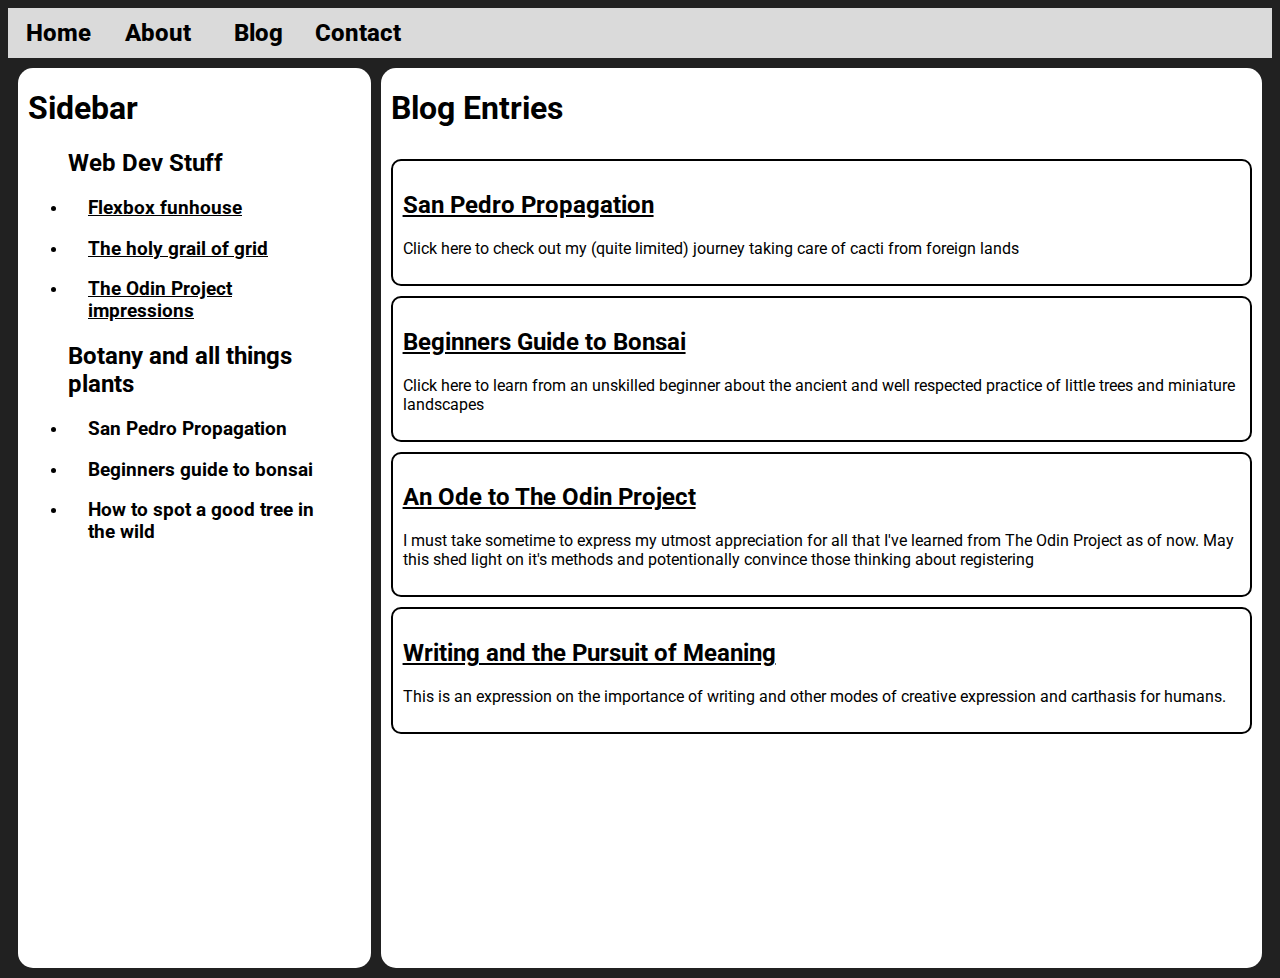
<file: index.html>
<!DOCTYPE html>
<html lang="en">
<head>
    <meta charset="UTF-8">
    <meta http-equiv="X-UA-Compatible" content="IE=edge">
    <meta name="viewport" content="width=device-width, initial-scale=1.0">
    <title>My Blog</title>
    <link rel="stylesheet" href="style.css">
</head>
<body>
    <nav>
        <a href="#">Home</a>
        <a href="#">About</a>
        <a href="#">Blog</a>
        <a href="#">Contact</a>
    </nav>
    <div class="container">
        <div class="sidebar">
            <h1>Sidebar</h1>
            <ul><h2>Web Dev Stuff</h2>
            <a href="flex.html">
                <li><h3>Flexbox funhouse</h3></li>
            </a>
            <a href="grid.html">
                <li><h3>The holy grail of grid</h3></li>
            </a>
            <a href="TOP.html">
                <li><h3>The Odin Project impressions</h3></li>
            </a>
                <h2>Botany and all things plants</h2>
                <li><h3>San Pedro Propagation</h3></li>
                <li><h3>Beginners guide to bonsai</h3></li>
                <li><h3>How to spot a good tree in the wild</h3></li>
            </ul>
        </div>
        <div class="blogEntries">
            <h1>Blog Entries</h1>
            <div class="blogItem">
                <a href="pedro.html"><h2>San Pedro Propagation</h2></a>
            <p>Click here to check out my (quite limited) journey taking care of cacti from foreign lands</p>
            </div>
            <div class="blogItem">
                <a href="bonsai.html"><h2>Beginners Guide to Bonsai</h2></a>
                <p>Click here to learn from an unskilled beginner about the ancient and well respected practice of little trees and miniature landscapes</p>
            </div>
            <div class="blogItem">
                <a href="TOP.html"><h2>An Ode to The Odin Project</h2></a>
                <p>I must take sometime to express my utmost appreciation for all that I've learned from The Odin Project as of now. May this shed light on it's methods and potentionally convince those thinking about registering</p>
            </div>
            <div class="blogItem">
                <a href="write.html"><h2>Writing and the Pursuit of Meaning</h2></a>
                <p>This is an expression on the importance of writing and other modes of creative expression and carthasis for humans.</p>
            </div>
        </div>
    </div>
</body>
</html>
</file>
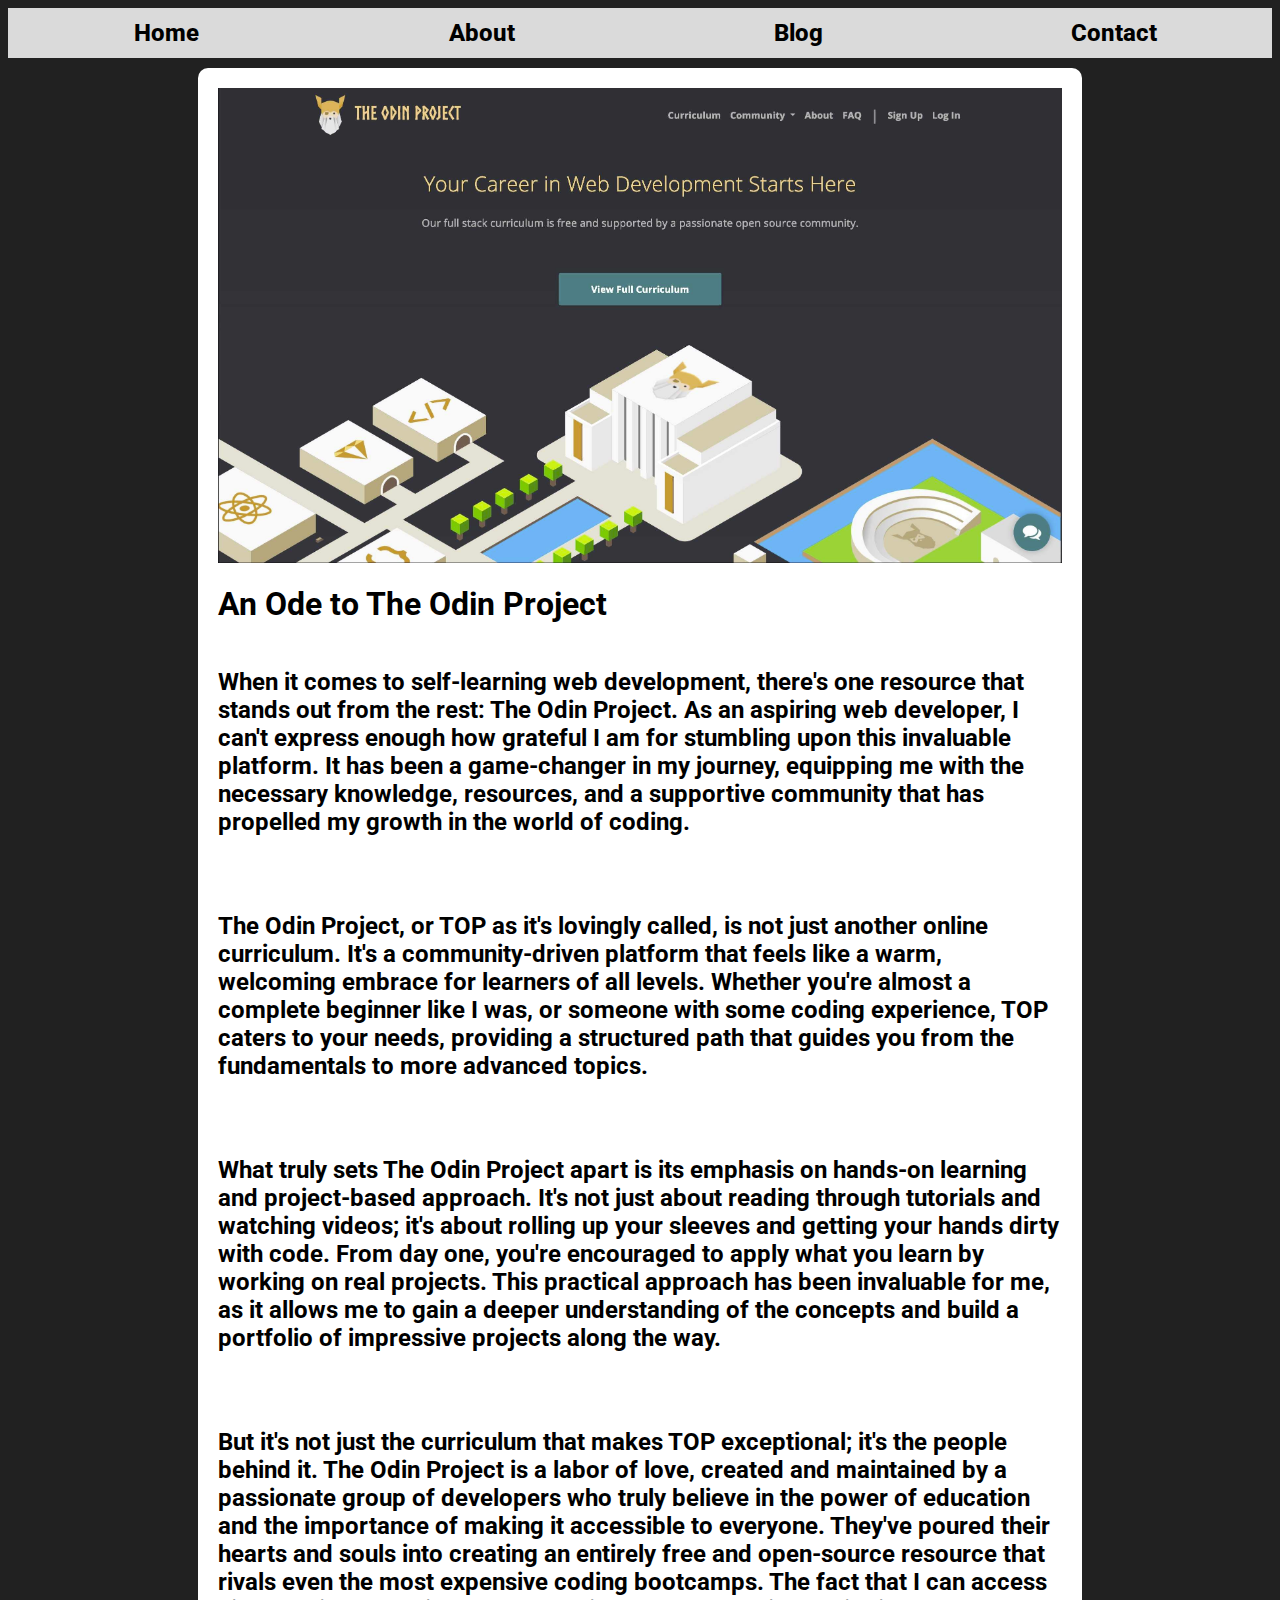
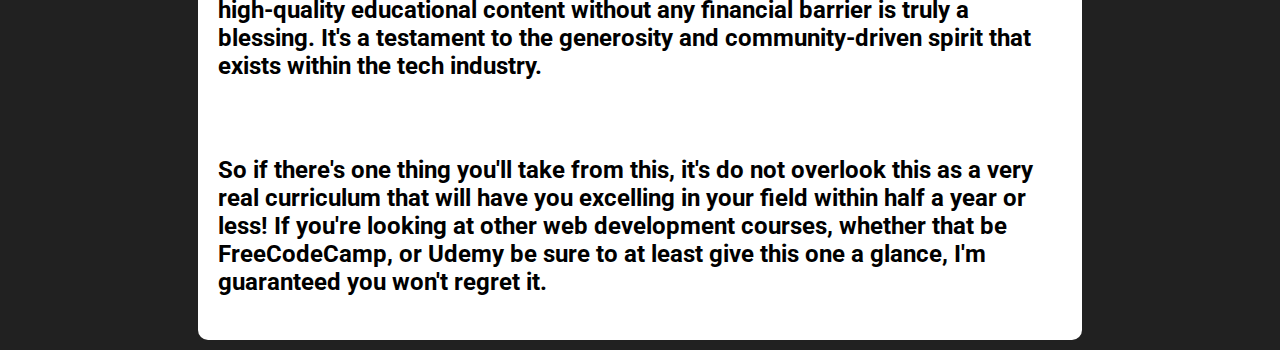
<file: TOP.html>
<!DOCTYPE html>
<html lang="en">
<head>
    <meta charset="UTF-8">
    <meta http-equiv="X-UA-Compatible" content="IE=edge">
    <meta name="viewport" content="width=device-width, initial-scale=1.0">
    <link rel="stylesheet" href="blog.css">
    <title>Document</title>
</head>
<body>
    <nav>
        <a href="index.html">Home</a>
        <a href="#">About</a>
        <a href="#">Blog</a>
        <a href="#">Contact</a>
    </nav>
    
<div class="container">
    <div class="blog">
        <div class="headerPicture">
            <img src="TOP1.jpg" alt="">
        </div>
        
        <h1>An Ode to The Odin Project</h1>
        <p>When it comes to self-learning web development, there's one resource that stands out from the rest: The Odin Project. As an aspiring web developer, I can't express enough how grateful I am for stumbling upon this invaluable platform. It has been a game-changer in my journey, equipping me with the necessary knowledge, resources, and a supportive community that has propelled my growth in the world of coding.</p>
        <br>
        <p>The Odin Project, or TOP as it's lovingly called, is not just another online curriculum. It's a community-driven platform that feels like a warm, welcoming embrace for learners of all levels. Whether you're almost a complete beginner like I was, or someone with some coding experience, TOP caters to your needs, providing a structured path that guides you from the fundamentals to more advanced topics.</p>
        <br>
        <p>What truly sets The Odin Project apart is its emphasis on hands-on learning and project-based approach. It's not just about reading through tutorials and watching videos; it's about rolling up your sleeves and getting your hands dirty with code. From day one, you're encouraged to apply what you learn by working on real projects. This practical approach has been invaluable for me, as it allows me to gain a deeper understanding of the concepts and build a portfolio of impressive projects along the way.</p>
        <br>
        <p>But it's not just the curriculum that makes TOP exceptional; it's the people behind it. The Odin Project is a labor of love, created and maintained by a passionate group of developers who truly believe in the power of education and the importance of making it accessible to everyone. They've poured their hearts and souls into creating an entirely free and open-source resource that rivals even the most expensive coding bootcamps. The fact that I can access high-quality educational content without any financial barrier is truly a blessing. It's a testament to the generosity and community-driven spirit that exists within the tech industry.</p>
        <br>
        <p>So if there's one thing you'll take from this, it's do not overlook this as a very real curriculum that will have you excelling in your field within half a year or less! If you're looking at other web development courses, whether that be FreeCodeCamp, or Udemy be sure to at least give this one a glance, I'm guaranteed you won't regret it.</p>
          
    </div>
</div>
</body>
</html>
</file>
<file: style.css>
@import url('https://fonts.googleapis.com/css2?family=Roboto:wght@300&display=swap');


body{
    background-color: #212121;
    color:white;
    font-family: 'Roboto', system-ui, -apple-system
}

nav{
    display: grid;
    grid-template-columns: 100px 100px 100px 100px;
    width: 1fr;
    height: 50px;
    background-color: rgb(218,218,218);
    color: white;
    align-items: center;
    
}
nav a{
    text-decoration: none;
    color: black;
    font-size: 1.5rem;
    text-align: center;
    font-weight: 800;
}
a{
    color: black
}
nav a:hover{
    color: gray;
}

.container{ 
    width: 1fr;
    display: grid;
    grid-template-columns: 2fr 5fr;
    gap: 10px;
    margin: 10px;
}

.sidebar{
    background-color: white;
    border-radius: 15px;
    color: black;
    padding-left: 10px;
    padding-right: 10px;

}

.blogEntries{
    display: grid;
    grid-template-rows: .1fr .1fr .1fr .1fr .1fr;
    gap: 10px;
    background-color: white;
    border-radius: 15px;
    color: black;
    padding-left: 10px;
    padding-right: 10px;
    height: 100vh;
    
}
.blogItem{
    border: solid 2px black;
    padding: 10px;
    border-radius: 10px;
}

.blogItem:hover{
    box-shadow: 0px 5px 5px;
    transition-duration: 0.5s;
}

.blogItem:not(:hover){
    transition-duration: 0.5s;
}
.blogItem a:hover{
    color: rgb(0, 62, 121);
}

.sidebar li{
    padding-left: 20px;
    padding-right: 20px;
}

.sidebar h2:hover{
    color: gray;
    padding: 10px;
    border: solid 1px rgb(0, 62, 121);
    transition-duration: .5s;
    animation-duration: .07s;
    padding-right: 20px;
    border-radius: 10px;
    cursor: pointer;
}
</file>
<file: blog.css>
@import url('https://fonts.googleapis.com/css2?family=Roboto:wght@300&display=swap');

body{
    background-color: #212121;
    
    font-family: 'Roboto', system-ui, -apple-system
}

.headerPicture{
    display: flex;
    justify-content: center;
}
img{
    width: 100%;
    height: 100%;
}
h1{
    font-size: 2rem;
}
.container{
    width: 1fr;
    margin-left: 15%;
    margin-right: 15%;
}
nav{
    display: grid;
    grid-template-columns: 1fr 1fr 1fr 1fr;
    width: 1fr;
    height: 50px;
    background-color: rgb(218,218,218);
    color: white;
    align-items: center;
    
}
nav a{
    text-decoration: none;
    color: black;
    font-size: 1.5rem;
    text-align: center;
    font-weight: 800;
}

.blog{
    margin-top: 10px;
    margin-bottom: 10px;
    background-color: white;
    color: black;
    display: grid;
    border-radius: 10px;
    justify-content: center;

    font-size: 1.5rem;
    padding: 20px;
    font-weight: 700;
}
</file>
